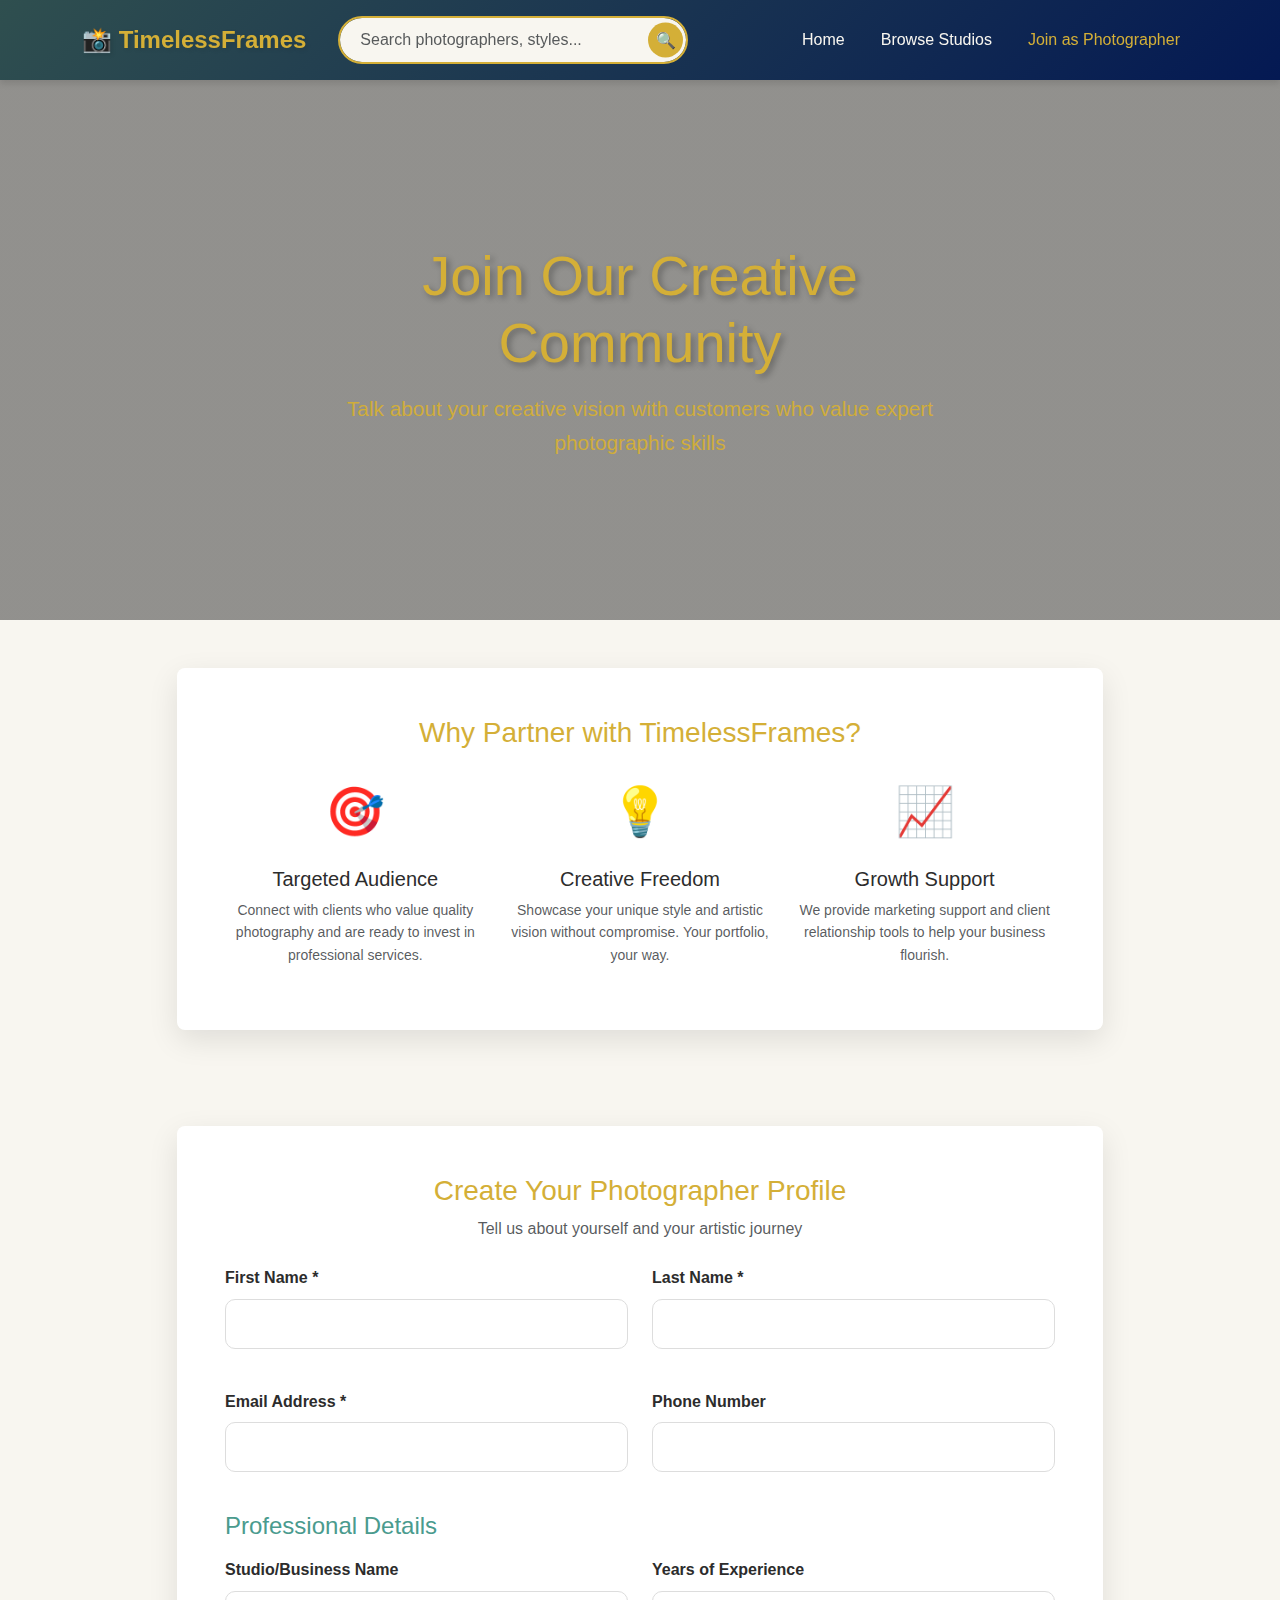
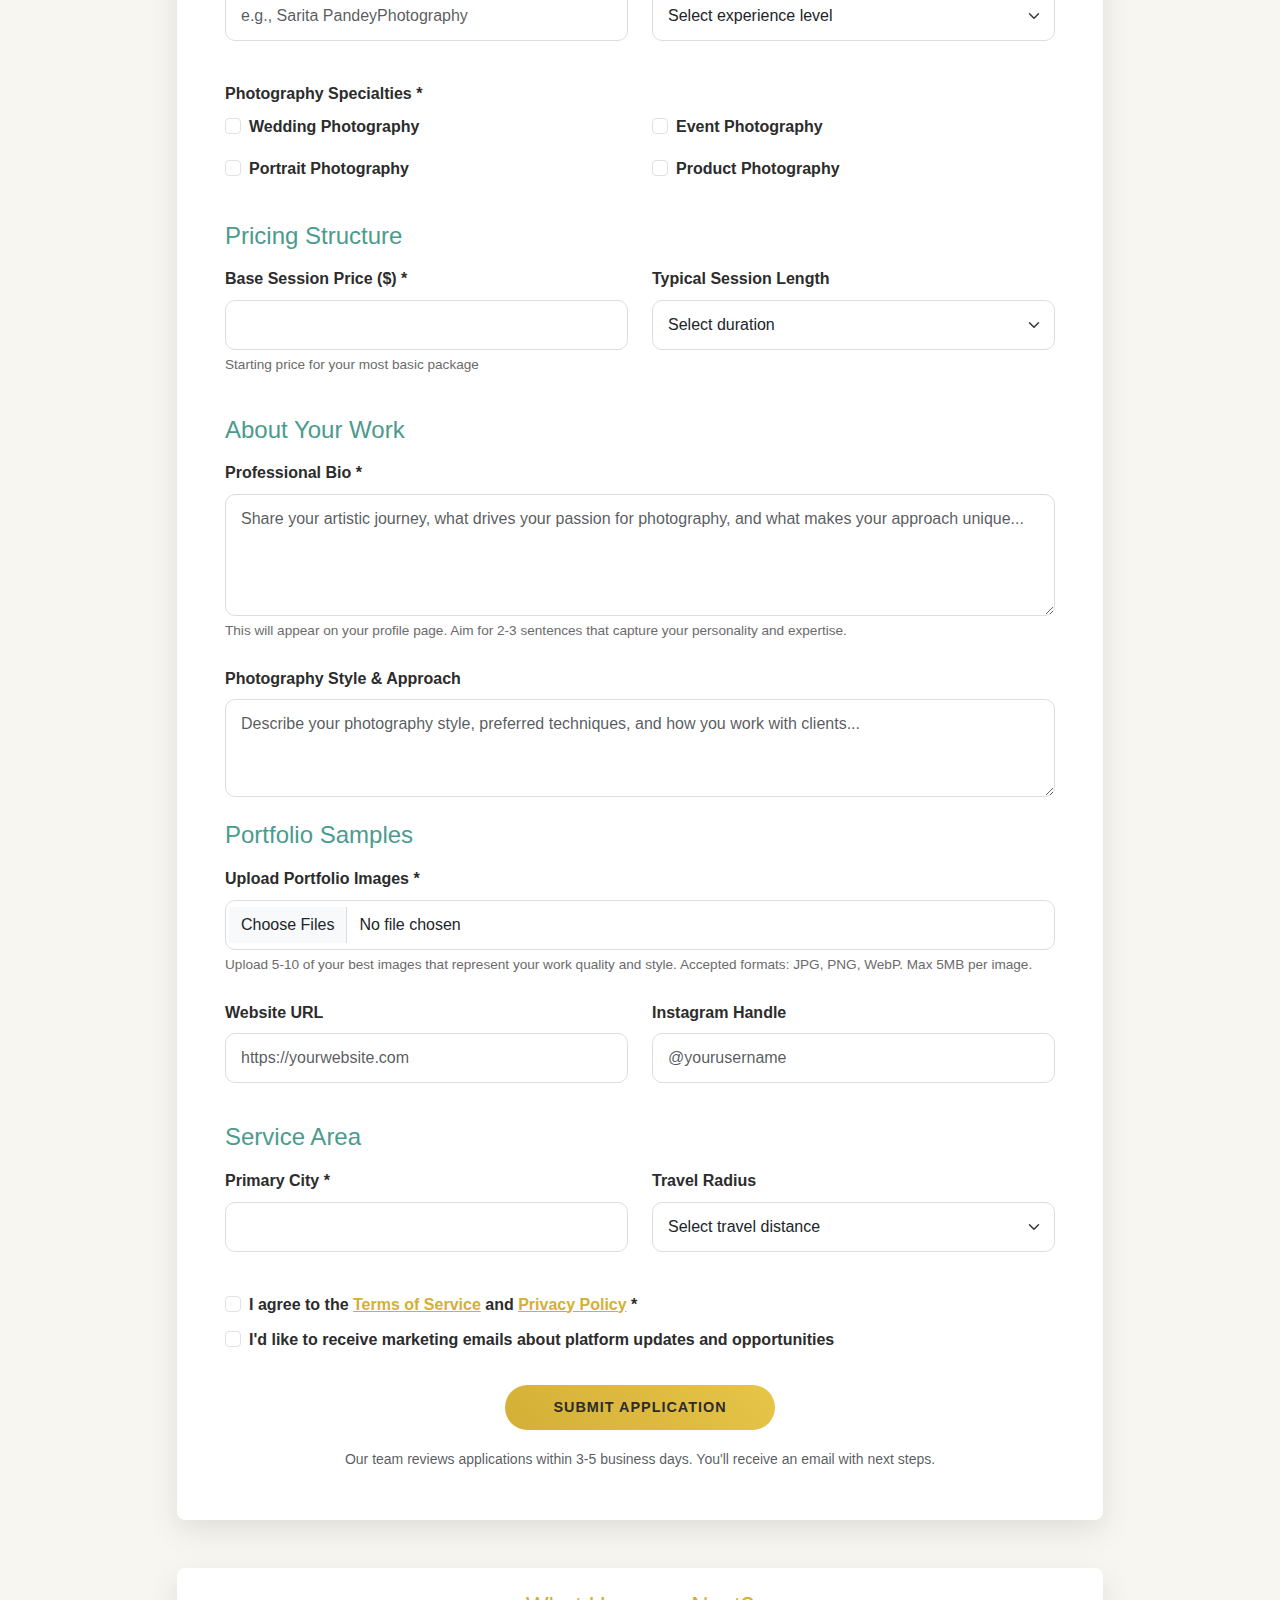
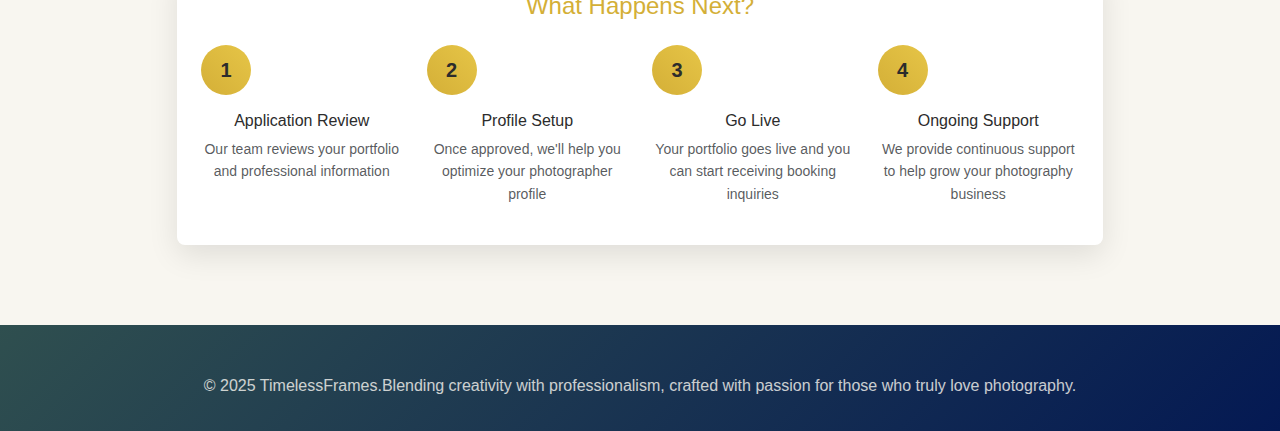
<file: vendor_management.html>
<!DOCTYPE html>
<html lang="en">
  <head>
    <meta charset="UTF-8" />
    <meta name="viewport" content="width=device-width, initial-scale=1.0" />
    <title>Join as Photographer - TimelessFrames</title>
    <link
      href="https://cdn.jsdelivr.net/npm/bootstrap@5.3.2/dist/css/bootstrap.min.css"
      rel="stylesheet"
    />
    <link rel="stylesheet" href="css/vendermanagement.css" />
    <link
      rel="icon"
      href="data:image/svg+xml,<svg xmlns='http://www.w3.org/2000/svg' viewBox='0 0 100 100'><text y='.9em' font-size='90'>📸</text></svg>"
    />
  </head>
  <body>
    <!-- Navigation -->
    <nav class="navbar navbar-expand-lg navbar-dark sticky-top">
      <div class="container">
        <a class="navbar-brand" href="index.html"> 📸 TimelessFrames </a>

        <!-- Desktop Search Bar -->
        <div class="search-container d-none d-lg-flex">
          <input
            type="search"
            class="form-control"
            placeholder="Search photographers, styles..."
          />
          <button type="button" class="btn">🔍</button>
        </div>

        <button
          class="navbar-toggler"
          type="button"
          data-bs-toggle="collapse"
          data-bs-target="#navbarNav"
        >
          <span class="navbar-toggler-icon"></span>
        </button>

        <div class="collapse navbar-collapse" id="navbarNav">
          <ul class="navbar-nav ms-auto">
            <li class="nav-item">
              <a class="nav-link" href="index.html">Home</a>
            </li>
            <li class="nav-item">
              <a class="nav-link" href="vendor_gallery.html">Browse Studios</a>
            </li>
            <li class="nav-item">
              <a class="nav-link active" href="vendor_management.html"
                >Join as Photographer</a
              >
            </li>
          </ul>
        </div>
      </div>
    </nav>

    <!-- Page Header -->
    <section class="hero-section">
      <!-- <div class="container"> -->
      <div class="hero-content">
        <h1>Join Our Creative Community</h1>
        <p>
          Talk about your creative vision with customers who value expert
          photographic skills
        </p>
      </div>
    </section>

    <!-- Info Section -->
    <section class="container mb-5">
      <div class="row">
        <div class="col-lg-10 mx-auto">
          <div class="bg-white p-5 rounded-3 shadow-custom mb-5">
            <h3 class="text-primary-gold mb-4 text-center">
              Why Partner with TimelessFrames?
            </h3>
            <div class="row g-4">
              <div class="col-md-4 text-center">
                <div class="mb-3">
                  <span style="font-size: 3rem">🎯</span>
                </div>
                <h5>Targeted Audience</h5>
                <p class="text-muted small">
                  Connect with clients who value quality photography and are
                  ready to invest in professional services.
                </p>
              </div>
              <div class="col-md-4 text-center">
                <div class="mb-3">
                  <span style="font-size: 3rem">💡</span>
                </div>
                <h5>Creative Freedom</h5>
                <p class="text-muted small">
                  Showcase your unique style and artistic vision without
                  compromise. Your portfolio, your way.
                </p>
              </div>
              <div class="col-md-4 text-center">
                <div class="mb-3">
                  <span style="font-size: 3rem">📈</span>
                </div>
                <h5>Growth Support</h5>
                <p class="text-muted small">
                  We provide marketing support and client relationship tools to
                  help your business flourish.
                </p>
              </div>
            </div>
          </div>
        </div>
      </div>
    </section>

    <!-- Registration Form -->
    <section class="container mb-5">
      <div class="row justify-content-center">
        <div class="col-lg-10">
          <form class="custom-form bg-white p-4 p-md-5 rounded-3 shadow-custom">
            <div class="text-center mb-4">
              <h3 class="text-primary-gold">
                Create Your Photographer Profile
              </h3>
              <p class="text-muted">
                Tell us about yourself and your artistic journey
              </p>
            </div>

            <!-- Personal Information -->
            <div class="row mb-4">
              <div class="col-md-6 mb-3">
                <label for="firstName" class="form-label">First Name *</label>
                <input
                  type="text"
                  class="form-control"
                  id="firstName"
                  required
                />
              </div>
              <div class="col-md-6 mb-3">
                <label for="lastName" class="form-label">Last Name *</label>
                <input
                  type="text"
                  class="form-control"
                  id="lastName"
                  required
                />
              </div>
            </div>

            <div class="row mb-4">
              <div class="col-md-6 mb-3">
                <label for="email" class="form-label">Email Address *</label>
                <input type="email" class="form-control" id="email" required />
              </div>
              <div class="col-md-6 mb-3">
                <label for="phone" class="form-label">Phone Number</label>
                <input type="tel" class="form-control" id="phone" />
              </div>
            </div>

            <!-- Professional Information -->
            <h4 class="text-accent-teal mb-3 mt-4">Professional Details</h4>

            <div class="row mb-4">
              <div class="col-md-6 mb-3">
                <label for="studioName" class="form-label"
                  >Studio/Business Name</label
                >
                <input
                  type="text"
                  class="form-control"
                  id="studioName"
                  placeholder="e.g., Sarita PandeyPhotography"
                />
              </div>
              <div class="col-md-6 mb-3">
                <label for="experience" class="form-label"
                  >Years of Experience</label
                >
                <select class="form-select" id="experience">
                  <option value="">Select experience level</option>
                  <option value="1-2">1-2 years</option>
                  <option value="3-5">3-5 years</option>
                  <option value="6-10">6-10 years</option>
                  <option value="10+">10+ years</option>
                </select>
              </div>
            </div>

            <div class="mb-4">
              <label class="form-label">Photography Specialties *</label>
              <div class="row">
                <div class="col-sm-6">
                  <div class="form-check mb-2">
                    <input
                      class="form-check-input"
                      type="checkbox"
                      id="wedding"
                      value="wedding"
                    />
                    <label class="form-check-label" for="wedding">
                      Wedding Photography
                    </label>
                  </div>
                  <div class="form-check mb-2">
                    <input
                      class="form-check-input"
                      type="checkbox"
                      id="portrait"
                      value="portrait"
                    />
                    <label class="form-check-label" for="portrait">
                      Portrait Photography
                    </label>
                  </div>
                </div>
                <div class="col-sm-6">
                  <div class="form-check mb-2">
                    <input
                      class="form-check-input"
                      type="checkbox"
                      id="event"
                      value="event"
                    />
                    <label class="form-check-label" for="event">
                      Event Photography
                    </label>
                  </div>
                  <div class="form-check mb-2">
                    <input
                      class="form-check-input"
                      type="checkbox"
                      id="product"
                      value="product"
                    />
                    <label class="form-check-label" for="product">
                      Product Photography
                    </label>
                  </div>
                </div>
              </div>
            </div>

            <!-- Pricing Information -->
            <h4 class="text-accent-teal mb-3 mt-4">Pricing Structure</h4>

            <div class="row mb-4">
              <div class="col-md-6 mb-3">
                <label for="basePrice" class="form-label"
                  >Base Session Price ($) *</label
                >
                <input
                  type="number"
                  class="form-control"
                  id="basePrice"
                  min="50"
                  max="1000"
                  required
                />
                <div class="form-text">
                  Starting price for your most basic package
                </div>
              </div>
              <div class="col-md-6 mb-3">
                <label for="sessionLength" class="form-label"
                  >Typical Session Length</label
                >
                <select class="form-select" id="sessionLength">
                  <option value="">Select duration</option>
                  <option value="1">1 hour</option>
                  <option value="2">2 hours</option>
                  <option value="4">4 hours</option>
                  <option value="8">Full day (8+ hours)</option>
                  <option value="custom">Custom duration</option>
                </select>
              </div>
            </div>

            <!-- About Section -->
            <h4 class="text-accent-teal mb-3 mt-4">About Your Work</h4>

            <div class="mb-4">
              <label for="bio" class="form-label">Professional Bio *</label>
              <textarea
                class="form-control"
                id="bio"
                rows="4"
                required
                placeholder="Share your artistic journey, what drives your passion for photography, and what makes your approach unique..."
              ></textarea>
              <div class="form-text">
                This will appear on your profile page. Aim for 2-3 sentences
                that capture your personality and expertise.
              </div>
            </div>

            <div class="mb-4">
              <label for="approach" class="form-label"
                >Photography Style & Approach</label
              >
              <textarea
                class="form-control"
                id="approach"
                rows="3"
                placeholder="Describe your photography style, preferred techniques, and how you work with clients..."
              ></textarea>
            </div>

            <!-- Portfolio Upload Section -->
            <h4 class="text-accent-teal mb-3 mt-4">Portfolio Samples</h4>

            <div class="mb-4">
              <label for="portfolioImages" class="form-label"
                >Upload Portfolio Images *</label
              >
              <input
                type="file"
                class="form-control"
                id="portfolioImages"
                multiple
                accept="image/*"
                required
              />
              <div class="form-text">
                Upload 5-10 of your best images that represent your work quality
                and style. Accepted formats: JPG, PNG, WebP. Max 5MB per image.
              </div>
            </div>

            <div class="row mb-4">
              <div class="col-md-6 mb-3">
                <label for="website" class="form-label">Website URL</label>
                <input
                  type="url"
                  class="form-control"
                  id="website"
                  placeholder="https://yourwebsite.com"
                />
              </div>
              <div class="col-md-6 mb-3">
                <label for="instagram" class="form-label"
                  >Instagram Handle</label
                >
                <input
                  type="text"
                  class="form-control"
                  id="instagram"
                  placeholder="@yourusername"
                />
              </div>
            </div>

            <!-- Location & Availability -->
            <h4 class="text-accent-teal mb-3 mt-4">Service Area</h4>

            <div class="row mb-4">
              <div class="col-md-6 mb-3">
                <label for="city" class="form-label">Primary City *</label>
                <input type="text" class="form-control" id="city" required />
              </div>
              <div class="col-md-6 mb-3">
                <label for="travelRadius" class="form-label"
                  >Travel Radius</label
                >
                <select class="form-select" id="travelRadius">
                  <option value="">Select travel distance</option>
                  <option value="local">Local only (within 25 miles)</option>
                  <option value="regional">Regional (50 mile radius)</option>
                  <option value="statewide">Statewide</option>
                  <option value="national">National</option>
                  <option value="international">International</option>
                </select>
              </div>
            </div>

            <!-- Terms and Submission -->
            <div class="mb-4">
              <div class="form-check">
                <input
                  class="form-check-input"
                  type="checkbox"
                  id="terms"
                  required
                />
                <label class="form-check-label" for="terms">
                  I agree to the
                  <a href="#" class="text-primary-gold">Terms of Service</a> and
                  <a href="#" class="text-primary-gold">Privacy Policy</a> *
                </label>
              </div>
              <div class="form-check">
                <input
                  class="form-check-input"
                  type="checkbox"
                  id="marketing"
                />
                <label class="form-check-label" for="marketing">
                  I'd like to receive marketing emails about platform updates
                  and opportunities
                </label>
              </div>
            </div>

            <div class="text-center">
              <button type="submit" class="btn btn-primary-custom btn-lg px-5">
                Submit Application
              </button>
              <div class="mt-3">
                <small class="text-muted">
                  Our team reviews applications within 3-5 business days. You'll
                  receive an email with next steps.
                </small>
              </div>
            </div>
          </form>
        </div>
      </div>
    </section>

    <!-- Additional Info Section -->
    <section class="container mb-5">
      <div class="row">
        <div class="col-lg-10 mx-auto">
          <div class="bg-white p-4 rounded-3 shadow-custom">
            <h4 class="text-center text-primary-gold mb-4">
              What Happens Next?
            </h4>
            <div class="row g-4 text-center">
              <div class="col-md-3">
                <div class="mb-3">
                  <span
                    class="badge bg-primary-gold text-dark rounded-circle p-3 fs-5"
                    >1</span
                  >
                </div>
                <h6>Application Review</h6>
                <p class="text-muted small">
                  Our team reviews your portfolio and professional information
                </p>
              </div>
              <div class="col-md-3">
                <div class="mb-3">
                  <span
                    class="badge bg-primary-gold text-dark rounded-circle p-3 fs-5"
                    >2</span
                  >
                </div>
                <h6>Profile Setup</h6>
                <p class="text-muted small">
                  Once approved, we'll help you optimize your photographer
                  profile
                </p>
              </div>
              <div class="col-md-3">
                <div class="mb-3">
                  <span
                    class="badge bg-primary-gold text-dark rounded-circle p-3 fs-5"
                    >3</span
                  >
                </div>
                <h6>Go Live</h6>
                <p class="text-muted small">
                  Your portfolio goes live and you can start receiving booking
                  inquiries
                </p>
              </div>
              <div class="col-md-3">
                <div class="mb-3">
                  <span
                    class="badge bg-primary-gold text-dark rounded-circle p-3 fs-5"
                    >4</span
                  >
                </div>
                <h6>Ongoing Support</h6>
                <p class="text-muted small">
                  We provide continuous support to help grow your photography
                  business
                </p>
              </div>
            </div>
          </div>
        </div>
      </div>
    </section>

    <!-- Footer -->
    <footer class="footer">
      <div class="container">
        <p>
          &copy; 2025 TimelessFrames.Blending creativity with professionalism,
          crafted with passion for those who truly love photography.
        </p>
      </div>
    </footer>

    <script src="https://cdn.jsdelivr.net/npm/bootstrap@5.3.2/dist/js/bootstrap.bundle.min.js"></script>
  </body>
</html>
</file>
<file: css/vendermanagement.css>
/* Enhanced Color Palette */
        :root {
            --primary-gold: #D4AF37;
            --deep-charcoal: #2C2C2C;
            --soft-cream: #F8F6F0;
            --warm-gray: #6B6B6B;
            --accent-teal: #4A9B8E;
            --light-shadow: rgba(0, 0, 0, 0.1);
            --dark-shadow: rgba(0, 0, 0, 0.3);
            --gradient-primary: linear-gradient(45deg, var(--primary-gold), #E6C547);
            --gradient-dark: linear-gradient(135deg, darkslategray 0%, #041953 100%);
        }

        /* Global Styles */
        body {
            font-family: 'Segoe UI', Tahoma, Geneva, Verdana, sans-serif;
            background-color: var(--soft-cream);
            color: var(--deep-charcoal);
            line-height: 1.6;
        }

        /* Navbar Styles */
        .navbar {
            background: var(--gradient-dark);
            box-shadow: 0 4px 6px var(--light-shadow);
            padding: 1rem 0;
        }

        .navbar-brand {
            font-weight: bold;
            font-size: 1.5rem;
            color: var(--primary-gold) !important;
            text-shadow: 2px 2px 4px var(--light-shadow);
            margin-right: 2rem;
        }
        .nav-item{
            align-content: center;
        }
        .navbar-nav .nav-link {
            color: var(--soft-cream) !important;
            margin: 0 10px;
            transition: color 0.3s ease;
        }

        .navbar-nav .nav-link:hover,
        .navbar-nav .nav-link.active {
            color: var(--primary-gold) !important;
        }

        /* Navbar collapsed menu alignment */
        @media (max-width: 991.98px) {
            .navbar-nav {
                text-align: right;
            }
            
            .navbar-nav .nav-item {
                text-align: right;
            }
        }

        /* Search Bar - Desktop (visible only on lg and up) */
        .search-container {
            position: relative;
            width: 350px;
            display: none;
        }
        @media (min-width: 992px) {
            .search-container {
                display: flex !important;
            }
        }

        .search-container .form-control {
            border-radius: 25px;
            border: 2px solid var(--primary-gold);
            padding: 10px 50px 10px 20px;
            background-color: var(--soft-cream);
            transition: all 0.3s ease;
        }

        .search-container .form-control:focus {
            box-shadow: 0 0 0 0.2rem rgba(212, 175, 55, 0.25);
            border-color: var(--primary-gold);
        }

        .search-container .btn {
            position: absolute;
            right: 5px;
            top: 50%;
            transform: translateY(-50%);
            border-radius: 50%;
            background-color: var(--primary-gold);
            border: none;
            width: 35px;
            height: 35px;
            display: flex;
            align-items: center;
            justify-content: center;
            transition: all 0.3s ease;
        }

        .search-container .btn:hover {
            background-color: #E6C547;
            transform: translateY(-50%) scale(1.1);
        }
  /* Hero Section - Full Width Background */
        .hero-section {
            background: linear-gradient(rgba(44, 44, 44, 0.5), rgba(44, 44, 44, 0.5)),
                        url('https://t3.ftcdn.net/jpg/10/63/01/28/360_F_1063012848_DA5uysTYJEB8nmMqWuaIwZ25oRzxIKA6.jpg');
            background-size: cover;
            background-position: center;
            background-attachment: fixed;
            min-height: 60vh;
            display: flex;
            align-items: center;
            color: white;
            text-align: center;
            margin-bottom: 3rem;
            width: 100vw;
            position: relative;
            left: 50%;
            right: 50%;
            margin-left: -50vw;
            margin-right: -50vw;
        }

        .hero-content {
            background: transparent;
            padding: 3rem;
            border-radius: 20px;
            /* backdrop-filter: blur(10px); */
            max-width: 800px;
            margin: 0 auto;
            color: var(--primary-gold);
        }

        .hero-content h1 {
            font-size: 3.5rem;
            font-weight: 300;
            text-shadow: 3px 3px 6px var(--dark-shadow);
            margin-bottom: 1rem;
        }

        .hero-content p {
            font-size: 1.3rem;
            opacity: 0.95;
            margin-bottom: 0;
        }u
        /* Section Title */
        .section-title {
            text-align: center;
            margin-bottom: 3rem;
        }

        .section-title h2 {
            font-size: 2.5rem;
            font-weight: 300;
            margin-bottom: 1rem;
            position: relative;
        }

        .section-title h2::after {
            content: '';
            width: 80px;
            height: 3px;
            background: var(--primary-gold);
            display: block;
            margin: 1rem auto;
        }

        .section-title p {
            font-size: 1.1rem;
            color: var(--warm-gray);
            max-width: 600px;
            margin: 0 auto;
        }

        /* Card Styles */
        .card {
            border: none;
            border-radius: 15px;
            transition: all 0.3s ease;
            box-shadow: 0 8px 25px var(--light-shadow);
            background: white;
        }

        .card:hover {
            transform: translateY(-5px);
            box-shadow: 0 15px 35px rgba(0, 0, 0, 0.15);
        }

        /* Button Styles */
        .btn-primary-custom {
            background: var(--gradient-primary);
            border: none;
            color: var(--deep-charcoal);
            font-weight: 600;
            padding: 12px 30px;
            border-radius: 25px;
            transition: all 0.3s ease;
            text-transform: uppercase;
            letter-spacing: 1px;
            font-size: 0.9rem;
        }

        .btn-primary-custom:hover {
            background: linear-gradient(45deg, #E6C547, var(--primary-gold));
            transform: translateY(-2px);
            box-shadow: 0 8px 20px rgba(212, 175, 55, 0.3);
            color: var(--deep-charcoal);
        }

        .btn-outline-custom {
            border: 2px solid var(--accent-teal);
            color: var(--accent-teal);
            background: transparent;
            font-weight: 600;
            padding: 10px 25px;
            border-radius: 25px;
            transition: all 0.3s ease;
        }

        .btn-outline-custom:hover {
            background: var(--accent-teal);
            color: white;
            transform: translateY(-2px);
        }

        /* Utility Classes */
        .text-primary-gold { color: var(--primary-gold) !important; }
        .text-accent-teal { color: var(--accent-teal) !important; }
        .shadow-custom { box-shadow: 0 10px 30px var(--light-shadow) !important; }

        /* Form Styles */
        .custom-form .form-control, .custom-form .form-select {
            border-radius: 10px;
            border: 1px solid #ddd;
            padding: 12px 15px;
            transition: all 0.3s ease;
        }

        .custom-form .form-control:focus, .custom-form .form-select:focus {
            border-color: var(--primary-gold);
            box-shadow: 0 0 0 0.2rem rgba(212, 175, 55, 0.25);
        }

        .custom-form label {
            font-weight: 600;
            margin-bottom: 0.5rem;
            color: var(--deep-charcoal);
        }

        .custom-form .form-text {
            color: var(--warm-gray);
            font-size: 0.85rem;
        }

        .custom-form .form-check-input:checked {
            background-color: var(--primary-gold);
            border-color: var(--primary-gold);
        }

        /* Footer */
        .footer {
            background: var(--gradient-dark);
            color: var(--soft-cream);
            padding: 3rem 0 2rem;
            margin-top: 5rem;
            text-align: center;
        }

        .footer p {
            margin: 0;
            opacity: 0.8;
        }

        /* Responsive Design */
        @media (max-width: 768px) {
            .navbar-brand {
                font-size: 1.2rem;
                margin-right: 1rem;
            }
            
            .section-title h2 {
                font-size: 2rem;
            }
            
            .display-4 {
                font-size: 2.5rem;
            }
            
            .bg-white.p-5 {
                padding: 2rem !important;
            }
        }

        @media (max-width: 576px) {
            .display-4 {
                font-size: 2rem;
            }
            
            .bg-white.p-5 {
                padding: 1.5rem !important;
            }
            
            .btn-lg {
                padding: 0.75rem 1.5rem;
                font-size: 0.9rem;
            }
        }

        /* Step badges */
        .badge.bg-primary-gold {
            background: var(--gradient-primary) !important;
            color: var(--deep-charcoal) !important;
            width: 50px;
            height: 50px;
            display: flex;
            align-items: center;
            justify-content: center;
            font-weight: bold;
        }
</file>
